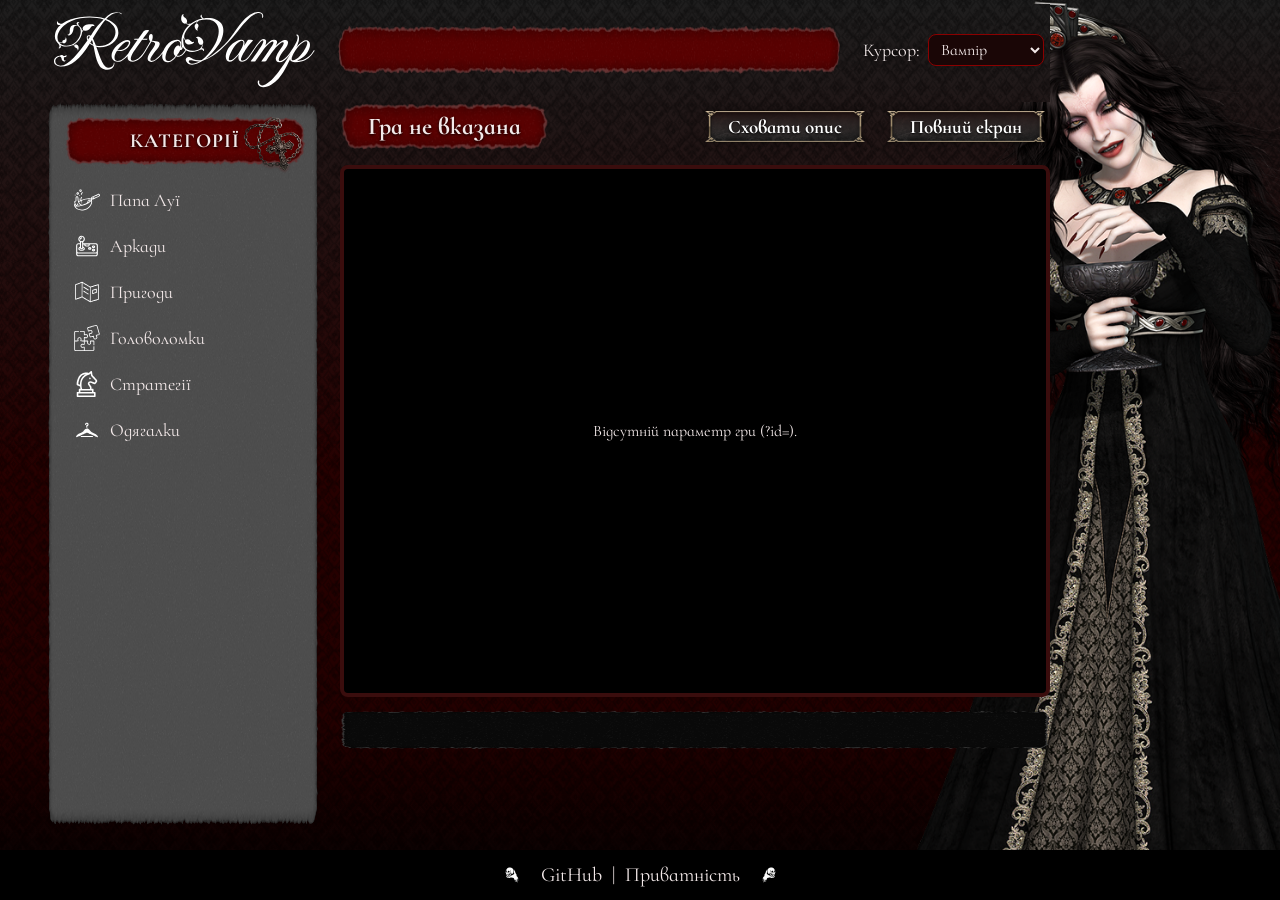
<file: play.html>
<!DOCTYPE html>
<html lang="uk">
<head>
  <meta charset="UTF-8" />
  <meta name="viewport" content="width=device-width, initial-scale=1.0" />
  <title>RetroVamp — Гра</title>
  <link rel="stylesheet" href="assets/fonts/fonts.css" />
  <link rel="stylesheet" href="assets/style.css" />
  <link rel="icon" href="favicon.ico" />
</head>
<body>
  <div class="page">
    <header>
      <a class="logo" href="index.html"><img src="assets/theme/logo.svg" alt="RetroVamp" /></a>
      <div class="ribbon"><div class="marquee"><span id="marquee">RetroVamp</span></div></div>
      <label class="cursor-pick">Курсор:
        <select id="cursorPicker">
          <option value="system">Системний</option>
          <option value="gothic-black-red">Хрест</option>
          <option value="vampire">Вампір</option>
        </select>
      </label>
    </header>

    <div class="layout">
      <aside class="sidebar">
        <img class="chrest" src="assets/theme/chrest.png" alt="" />
        <div class="side-head">Категорії</div>
        <ul class="cats" id="cats"></ul>
      </aside>

      <section class="game-panel">
        <div class="game-bar">
          <div class="game-name" id="game-title">Завантаження…</div>
          <div class="game-buttons">
            <button class="btn" id="toggleDesc">Сховати опис</button>
            <button class="btn" id="fullscreen">Повний екран</button>
          </div>
        </div>

        <div id="game"></div>

        <div class="desc-wrap open" id="descWrap">
          <div class="desc-plate">
            <div class="orig" id="origName"></div>
            <div id="gameDesc"></div>
          </div>
        </div>

        <div class="similar-section" id="similarSection" style="display:none">
          <div class="section-title">Схожі ігри</div>
          <div class="grid" id="similarGrid"></div>
        </div>
      </section>
    </div>

  </div>

  <div class="vampire"><img src="assets/theme/vampire_woman_stand.png" alt="" /></div>

  <footer>
    <div class="footer-inner">
      <img class="skull" src="assets/theme/skull_left.svg" alt="" />
      <nav class="footer-links" id="footer-links"></nav>
      <img class="skull" src="assets/theme/skull_right.svg" alt="" />
    </div>
  </footer>

  <script src="vendor/ruffle/ruffle.js"></script>
  <script src="assets/app.js"></script>
  <script src="assets/play.js"></script>
</body>
</html>
</file>
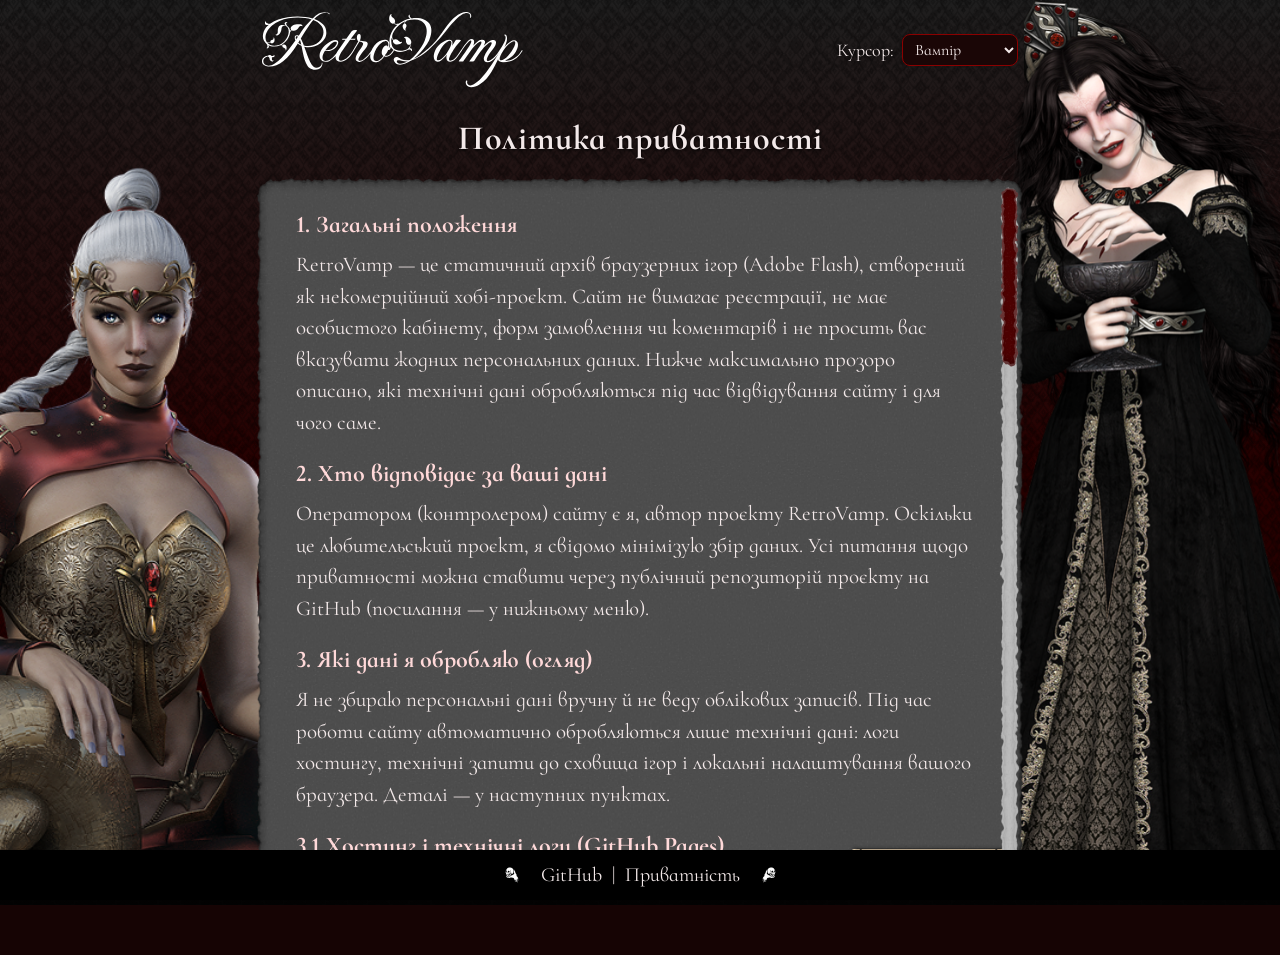
<file: privacy.html>
<!DOCTYPE html>
<html lang="uk">
<head>
  <meta charset="UTF-8" />
  <meta name="viewport" content="width=device-width, initial-scale=1.0" />
  <title>RetroVamp — Політика приватності</title>
  <link rel="stylesheet" href="assets/fonts/fonts.css" />
  <link rel="stylesheet" href="assets/style.css" />
  <link rel="icon" href="favicon.ico" />
</head>
<body class="privacy">
  <div class="page">
    <header>
      <a class="logo" href="index.html"><img src="assets/theme/logo.svg" alt="RetroVamp" /></a>
      <div class="ribbon"><div class="marquee"><span id="marquee">RetroVamp</span></div></div>
      <label class="cursor-pick">Курсор:
        <select id="cursorPicker">
          <option value="system">Системний</option>
          <option value="gothic-black-red">Хрест</option>
          <option value="vampire">Вампір</option>
        </select>
      </label>
    </header>

    <div class="privacy-layout">
      <div class="vampire-left"><img src="assets/theme/vampire_woman_sit.png" alt="" /></div>
      <div class="privacy-col">
        <div class="privacy-title">Політика приватності</div>
        <div class="scroll-wrap">
          <div class="privacy-window" id="privacyWindow"></div>
        </div>
        <a class="btn back-btn" href="index.html">Назад до ігор</a>
      </div>
    </div>

  </div>

  <div class="vampire"><img src="assets/theme/vampire_woman_stand.png" alt="" /></div>

  <footer>
    <div class="footer-inner">
      <img class="skull" src="assets/theme/skull_left.svg" alt="" />
      <nav class="footer-links" id="footer-links"></nav>
      <img class="skull" src="assets/theme/skull_right.svg" alt="" />
    </div>
  </footer>

  <script src="assets/app.js"></script>
  <script>
    (function () {
      var w = document.getElementById("privacyWindow");
      fetch("config.json")
        .then(function (r) { return r.json(); })
        .then(function (cfg) {
          var blocks = (cfg && cfg.privacy) || [];
          if (!blocks.length) {
            w.innerHTML = "<p>Інформація відсутня.</p>";
            window.setupCustomScroll(w);
            return;
          }
          w.innerHTML = blocks.map(function (b) {
            return '<div class="privacy-block"><h3>' + esc(b.title || "") + "</h3><p>" + esc(b.text || "") + "</p></div>";
          }).join("");
          window.setupCustomScroll(w);
        })
        .catch(function () { w.innerHTML = "<p>Не вдалося завантажити політику приватності.</p>"; window.setupCustomScroll(w); });

      function esc(s) {
        return String(s).replace(/[&<>"]/g, function (c) {
          return { "&": "&amp;", "<": "&lt;", ">": "&gt;", '"': "&quot;" }[c];
        });
      }
    })();
  </script>
</body>
</html>
</file>
<file: assets/fonts/fonts.css>
@font-face {
  font-family: 'Cormorant Infant';
  font-style: normal;
  font-weight: 400;
  font-display: swap;
  src: url(HhyPU44g9vKiM1sORYSiWeAsLN997_oV2QsA.woff2) format('woff2');
  unicode-range: U+0460-052F, U+1C80-1C8A, U+20B4, U+2DE0-2DFF, U+A640-A69F, U+FE2E-FE2F;
}
@font-face {
  font-family: 'Cormorant Infant';
  font-style: normal;
  font-weight: 400;
  font-display: swap;
  src: url(HhyPU44g9vKiM1sORYSiWeAsLN997_MV2QsA.woff2) format('woff2');
  unicode-range: U+0301, U+0400-045F, U+0490-0491, U+04B0-04B1, U+2116;
}
@font-face {
  font-family: 'Cormorant Infant';
  font-style: normal;
  font-weight: 400;
  font-display: swap;
  src: url(HhyPU44g9vKiM1sORYSiWeAsLN997_gV2QsA.woff2) format('woff2');
  unicode-range: U+0102-0103, U+0110-0111, U+0128-0129, U+0168-0169, U+01A0-01A1, U+01AF-01B0, U+0300-0301, U+0303-0304, U+0308-0309, U+0323, U+0329, U+1EA0-1EF9, U+20AB;
}
@font-face {
  font-family: 'Cormorant Infant';
  font-style: normal;
  font-weight: 400;
  font-display: swap;
  src: url(HhyPU44g9vKiM1sORYSiWeAsLN997_kV2QsA.woff2) format('woff2');
  unicode-range: U+0100-02BA, U+02BD-02C5, U+02C7-02CC, U+02CE-02D7, U+02DD-02FF, U+0304, U+0308, U+0329, U+1D00-1DBF, U+1E00-1E9F, U+1EF2-1EFF, U+2020, U+20A0-20AB, U+20AD-20C0, U+2113, U+2C60-2C7F, U+A720-A7FF;
}
@font-face {
  font-family: 'Cormorant Infant';
  font-style: normal;
  font-weight: 400;
  font-display: swap;
  src: url(HhyPU44g9vKiM1sORYSiWeAsLN997_cV2Q.woff2) format('woff2');
  unicode-range: U+0000-00FF, U+0131, U+0152-0153, U+02BB-02BC, U+02C6, U+02DA, U+02DC, U+0304, U+0308, U+0329, U+2000-206F, U+20AC, U+2122, U+2191, U+2193, U+2212, U+2215, U+FEFF, U+FFFD;
}
@font-face {
  font-family: 'Cormorant Infant';
  font-style: normal;
  font-weight: 700;
  font-display: swap;
  src: url(HhyPU44g9vKiM1sORYSiWeAsLN997_oV2QsA.woff2) format('woff2');
  unicode-range: U+0460-052F, U+1C80-1C8A, U+20B4, U+2DE0-2DFF, U+A640-A69F, U+FE2E-FE2F;
}
@font-face {
  font-family: 'Cormorant Infant';
  font-style: normal;
  font-weight: 700;
  font-display: swap;
  src: url(HhyPU44g9vKiM1sORYSiWeAsLN997_MV2QsA.woff2) format('woff2');
  unicode-range: U+0301, U+0400-045F, U+0490-0491, U+04B0-04B1, U+2116;
}
@font-face {
  font-family: 'Cormorant Infant';
  font-style: normal;
  font-weight: 700;
  font-display: swap;
  src: url(HhyPU44g9vKiM1sORYSiWeAsLN997_gV2QsA.woff2) format('woff2');
  unicode-range: U+0102-0103, U+0110-0111, U+0128-0129, U+0168-0169, U+01A0-01A1, U+01AF-01B0, U+0300-0301, U+0303-0304, U+0308-0309, U+0323, U+0329, U+1EA0-1EF9, U+20AB;
}
@font-face {
  font-family: 'Cormorant Infant';
  font-style: normal;
  font-weight: 700;
  font-display: swap;
  src: url(HhyPU44g9vKiM1sORYSiWeAsLN997_kV2QsA.woff2) format('woff2');
  unicode-range: U+0100-02BA, U+02BD-02C5, U+02C7-02CC, U+02CE-02D7, U+02DD-02FF, U+0304, U+0308, U+0329, U+1D00-1DBF, U+1E00-1E9F, U+1EF2-1EFF, U+2020, U+20A0-20AB, U+20AD-20C0, U+2113, U+2C60-2C7F, U+A720-A7FF;
}
@font-face {
  font-family: 'Cormorant Infant';
  font-style: normal;
  font-weight: 700;
  font-display: swap;
  src: url(HhyPU44g9vKiM1sORYSiWeAsLN997_cV2Q.woff2) format('woff2');
  unicode-range: U+0000-00FF, U+0131, U+0152-0153, U+02BB-02BC, U+02C6, U+02DA, U+02DC, U+0304, U+0308, U+0329, U+2000-206F, U+20AC, U+2122, U+2191, U+2193, U+2212, U+2215, U+FEFF, U+FFFD;
}
@font-face {
  font-family: 'Fleur De Leah';
  font-style: normal;
  font-weight: 400;
  font-display: swap;
  src: url(AYCNpXX7ftYZWLhv9UmPJTMC1v6n4b_G.woff2) format('woff2');
  unicode-range: U+0102-0103, U+0110-0111, U+0128-0129, U+0168-0169, U+01A0-01A1, U+01AF-01B0, U+0300-0301, U+0303-0304, U+0308-0309, U+0323, U+0329, U+1EA0-1EF9, U+20AB;
}
@font-face {
  font-family: 'Fleur De Leah';
  font-style: normal;
  font-weight: 400;
  font-display: swap;
  src: url(AYCNpXX7ftYZWLhv9UmPJTMC1v-n4b_G.woff2) format('woff2');
  unicode-range: U+0100-02BA, U+02BD-02C5, U+02C7-02CC, U+02CE-02D7, U+02DD-02FF, U+0304, U+0308, U+0329, U+1D00-1DBF, U+1E00-1E9F, U+1EF2-1EFF, U+2020, U+20A0-20AB, U+20AD-20C0, U+2113, U+2C60-2C7F, U+A720-A7FF;
}
@font-face {
  font-family: 'Fleur De Leah';
  font-style: normal;
  font-weight: 400;
  font-display: swap;
  src: url(AYCNpXX7ftYZWLhv9UmPJTMC1vGn4Q.woff2) format('woff2');
  unicode-range: U+0000-00FF, U+0131, U+0152-0153, U+02BB-02BC, U+02C6, U+02DA, U+02DC, U+0304, U+0308, U+0329, U+2000-206F, U+20AC, U+2122, U+2191, U+2193, U+2212, U+2215, U+FEFF, U+FFFD;
}
</file>
<file: assets/style.css>
:root {
  --red: #8b0000;
  --red-bright: #c10000;
  --panel: #2a0a0a;
  --ink: #f3e9e9;
  --cur-default: auto;
  --cur-pointer: pointer;
  --cur-text: text;
  --cur-wait: wait;
  --cur-progress: progress;
  --cur-move: move;
  --cur-help: help;
  --cur-not-allowed: not-allowed;
  --cur-ew: ew-resize;
  --cur-ns: ns-resize;
  --cur-nwse: nwse-resize;
  --cur-nesw: nesw-resize;
}

* { box-sizing: border-box; }

html, body { margin: 0; padding: 0; }

body { cursor: var(--cur-default); }
a, button, .btn, .cat-item, .card, [role="button"], label[for] { cursor: var(--cur-pointer); }
input, textarea, select, [contenteditable="true"] { cursor: var(--cur-text); }
:disabled, .disabled, [aria-disabled="true"] { cursor: var(--cur-not-allowed); }
[draggable="true"], .drag { cursor: var(--cur-move); }
body.is-busy, .loading { cursor: var(--cur-wait); }
.cursor-help, [data-cursor="help"] { cursor: var(--cur-help); }
textarea { resize: both; }

body {
  min-height: 100vh;
  padding-bottom: 60px;
  font-family: "Cormorant Infant", Georgia, serif;
  color: var(--ink);
  background-color: #160404;
  background-image: url(theme/pattern_site_bg.png), url(theme/site_bg.svg);
  background-repeat: repeat, no-repeat;
  background-size: 376px 376px, cover;
  background-position: center, center;
  background-attachment: fixed, fixed;
}

a { color: var(--ink); text-decoration: none; }

.page {
  position: relative;
  z-index: 1;
  padding: 4px clamp(48px, 18vw, 320px) 0 clamp(14px, 4vw, 48px);
}

header {
  position: sticky;
  top: 0;
  z-index: 5;
  display: grid;
  grid-template-columns: auto 1fr auto;
  align-items: center;
  gap: 12px 22px;
  padding: 8px 6px 14px;
  background-color: #160404;
  background-image: url(theme/pattern_site_bg.png), url(theme/site_bg.svg);
  background-repeat: repeat, no-repeat;
  background-size: 376px 376px, cover;
  background-position: center, center;
  background-attachment: fixed, fixed;
}

.logo {
  flex: 0 0 auto;
  display: flex;
  align-items: center;
  justify-self: start;
}
.logo img { height: clamp(48px, 8vw, 76px); width: auto; display: block; }

.ribbon {
  min-width: 0;
  display: flex;
  align-items: center;
  overflow: hidden;
  height: 50px;
  padding: 0 26px;
  background: url(theme/plagka_wide_bg.png) no-repeat center / 100% 100%;
}

.marquee {
  overflow: hidden;
  white-space: nowrap;
  width: 100%;
}
.marquee span {
  display: inline-block;
  padding-left: 100%;
  font-size: 19px;
  line-height: 50px;
  letter-spacing: .3px;
  color: #ffe9e9;
  text-shadow: 0 1px 3px #000;
  animation: marquee 22s linear infinite;
}
.marquee:hover span { animation-play-state: paused; }
@keyframes marquee {
  from { transform: translateX(0); }
  to { transform: translateX(-100%); }
}

.cursor-pick {
  flex: 0 0 auto;
  justify-self: end;
  display: flex;
  align-items: center;
  gap: 8px;
  font-size: 18px;
  white-space: nowrap;
  text-shadow: 0 1px 4px #000;
  color: var(--ink);
}
.cursor-pick select {
  font-family: inherit;
  font-size: 16px;
  color: var(--ink);
  background: #1a0606;
  border: 1px solid var(--red);
  border-radius: 8px;
  padding: 4px 8px;
}
.cursor-pick select:focus { outline: 1px solid var(--red-bright); }

footer {
  position: fixed;
  left: 0;
  right: 0;
  bottom: 0;
  width: 100%;
  z-index: 3;
  background: #000;
  min-height: 50px;
  display: flex;
  align-items: center;
  justify-content: center;
}
.footer-inner {
  display: flex;
  align-items: center;
  gap: 14px;
  font-size: clamp(14px, 2.4vw, 20px);
}
.footer-inner .skull { width: 30px; height: 30px; }
.footer-links { display: flex; align-items: center; gap: 10px; }
.footer-links a:hover { color: var(--red-bright); text-decoration: underline; }

.layout {
  display: flex;
  align-items: flex-start;
  gap: 22px;
  padding-bottom: 6px;
}

.sidebar {
  flex: 0 0 270px;
  align-self: flex-start;
  position: sticky;
  top: 100px;
  width: 270px;
  height: calc(100vh - 176px);
  display: flex;
  flex-direction: column;
  padding: 14px 12px 14px 16px;
  background: url(theme/bg_window.png) no-repeat center / 100% 100%;
  border-radius: 14px;
  z-index: 1;
}
.chrest {
  position: absolute;
  top: 6px;
  right: 8px;
  width: 72px;
  height: 72px;
  opacity: .9;
  pointer-events: none;
}
.side-head {
  flex: 0 0 auto;
  background: url(theme/h1_category_bg.png) no-repeat center / 100% 100%;
  height: 50px;
  display: flex;
  align-items: center;
  justify-content: center;
  margin-bottom: 14px;
  font-size: 20px;
  font-weight: 700;
  letter-spacing: 1px;
  text-transform: uppercase;
  text-shadow: 0 1px 3px #000;
}
.scroll-wrap {
  position: relative;
  flex: 1 1 auto;
  min-height: 0;
}
.cats-scroll {
  position: absolute;
  inset: 0;
  overflow-y: auto;
  padding-right: 16px;
}

.cats-scroll, .privacy-window {
  scrollbar-width: none;
  -ms-overflow-style: none;
}
.cats-scroll::-webkit-scrollbar, .privacy-window::-webkit-scrollbar {
  width: 0;
  height: 0;
  display: none;
}
.scroll-track {
  position: absolute;
  top: 8px;
  bottom: 8px;
  right: 4px;
  width: 21px;
  background: url(theme/scroll_bar_inactive.png) center / 100% 100% no-repeat;
  border-radius: 8px;
  cursor: pointer;
  z-index: 6;
  display: none;
}
.cats-scroll .scroll-track { top: 8px; }
.scroll-thumb {
  position: absolute;
  left: 0;
  top: 0;
  width: 21px;
  background: url(theme/scroll_bar_active.png) center / 100% 100% no-repeat;
  border-radius: 8px;
  cursor: grab;
}
.scroll-thumb:active { cursor: grabbing; }
.cats { list-style: none; margin: 0; padding: 0; display: flex; flex-direction: column; gap: 6px; }
.cat {
  display: flex;
  align-items: center;
  gap: 10px;
  padding: 7px 10px;
  border-radius: 8px;
  cursor: var(--cur-pointer);
  font-size: 18px;
  transition: background .15s;
}
.cat:hover, .cat.active {
  background: url(theme/highlight_category.png) center / 100% 100% no-repeat;
}
.cat .cat-icon { width: 26px; height: 26px; flex: 0 0 26px; text-align: center; font-size: 22px; line-height: 26px; }
.cat .cat-icon img { width: 100%; height: 100%; }

.content {
  position: relative;
  flex: 1 1 auto;
  min-width: 0;
  margin: 0 auto;
  padding: 16px 18px 20px;
  border-radius: 14px;
}
.content::before {
  content: "";
  position: absolute;
  inset: 0;
  z-index: -1;
  background: url(theme/bg_window.png) no-repeat center / 100% 100%;
  border-radius: 14px;
  pointer-events: none;
}
.search {
  width: 100%;
  max-width: 360px;
  margin: 0 0 16px;
  padding: 9px 14px;
  font-family: inherit;
  font-size: 19px;
  color: var(--ink);
  background: rgba(0, 0, 0, .45);
  border: 1px solid #5a1414;
  border-radius: 8px;
}
.search::placeholder { color: #c9a9a9; }

.grid {
  display: grid;
  grid-template-columns: repeat(auto-fill, minmax(150px, 180px));
  gap: 18px;
  justify-content: start;
}
.card {
  position: relative;
  display: flex;
  flex-direction: column;
  background: rgba(0, 0, 0, .35);
  border: none;
  border-radius: 10px;
  overflow: hidden;
  clip-path: polygon(0.00% 0.00%, 1.56% 0.04%, 3.13% 0.08%, 4.69% 0.13%, 6.25% 0.15%, 7.81% 0.42%, 9.38% 0.46%, 10.94% 0.36%, 12.50% 0.34%, 14.06% 0.26%, 15.63% 0.25%, 17.19% 0.02%, 18.75% 0.16%, 20.31% 0.55%, 21.88% 0.28%, 23.44% 0.94%, 25.00% 0.94%, 26.56% 1.16%, 28.13% 0.17%, 29.69% 0.34%, 31.25% 0.10%, 32.81% 0.38%, 34.38% 0.44%, 35.94% 0.70%, 37.50% 1.42%, 39.06% 0.59%, 40.63% 1.53%, 42.19% 0.62%, 43.75% 1.73%, 45.31% 0.41%, 46.88% 0.41%, 48.44% 0.45%, 50.00% 0.21%, 51.56% 0.50%, 53.13% 0.55%, 54.69% 1.53%, 56.25% 0.87%, 57.81% 0.44%, 59.38% 1.51%, 60.94% 1.35%, 62.50% 0.37%, 64.06% 0.00%, 65.63% 0.01%, 67.19% 0.48%, 68.75% 0.38%, 70.31% 1.01%, 71.88% 1.07%, 73.44% 0.36%, 75.00% 0.77%, 76.56% 1.29%, 78.13% 1.05%, 79.69% 0.44%, 81.25% 0.12%, 82.81% 0.05%, 84.38% 0.43%, 85.94% 0.04%, 87.50% 0.45%, 89.06% 0.44%, 90.63% 0.29%, 92.19% 0.25%, 93.75% 0.21%, 95.31% 0.19%, 96.88% 0.00%, 98.44% 0.02%, 100.00% 0.00%, 100.00% 0.00%, 99.98% 1.56%, 99.96% 3.13%, 99.77% 4.69%, 99.88% 6.25%, 99.55% 7.81%, 99.59% 9.38%, 99.50% 10.94%, 99.94% 12.50%, 99.64% 14.06%, 99.56% 15.63%, 100.00% 17.19%, 99.78% 18.75%, 99.67% 20.31%, 99.49% 21.88%, 99.73% 23.44%, 99.62% 25.00%, 98.59% 26.56%, 99.62% 28.13%, 99.91% 29.69%, 99.38% 31.25%, 99.42% 32.81%, 99.09% 34.38%, 99.35% 35.94%, 98.87% 37.50%, 98.85% 39.06%, 98.48% 40.63%, 98.70% 42.19%, 99.22% 43.75%, 99.57% 45.31%, 99.99% 46.88%, 99.84% 48.44%, 99.37% 50.00%, 99.51% 51.56%, 99.00% 53.13%, 98.31% 54.69%, 98.16% 56.25%, 98.91% 57.81%, 98.90% 59.38%, 98.79% 60.94%, 98.98% 62.50%, 98.86% 64.06%, 99.21% 65.63%, 99.27% 67.19%, 99.80% 68.75%, 99.75% 70.31%, 99.19% 71.88%, 99.17% 73.44%, 99.33% 75.00%, 99.66% 76.56%, 99.48% 78.13%, 99.14% 79.69%, 99.78% 81.25%, 99.83% 82.81%, 99.65% 84.38%, 99.92% 85.94%, 99.58% 87.50%, 99.48% 89.06%, 99.67% 90.63%, 99.54% 92.19%, 99.79% 93.75%, 99.83% 95.31%, 99.88% 96.88%, 100.00% 98.44%, 100.00% 100.00%, 100.00% 100.00%, 98.44% 99.98%, 96.88% 99.87%, 95.31% 99.81%, 93.75% 99.91%, 92.19% 99.79%, 90.63% 99.47%, 89.06% 99.57%, 87.50% 99.42%, 85.94% 99.95%, 84.38% 99.83%, 82.81% 99.58%, 81.25% 99.34%, 79.69% 99.31%, 78.13% 99.41%, 76.56% 99.28%, 75.00% 99.05%, 73.44% 99.04%, 71.88% 99.77%, 70.31% 98.89%, 68.75% 99.95%, 67.19% 99.74%, 65.63% 99.11%, 64.06% 99.07%, 62.50% 98.71%, 60.94% 98.87%, 59.38% 99.04%, 57.81% 98.84%, 56.25% 98.93%, 54.69% 98.69%, 53.13% 99.77%, 51.56% 99.50%, 50.00% 99.85%, 48.44% 99.20%, 46.88% 99.83%, 45.31% 99.14%, 43.75% 99.33%, 42.19% 98.46%, 40.63% 98.53%, 39.06% 99.13%, 37.50% 99.90%, 35.94% 99.92%, 34.38% 99.87%, 32.81% 99.52%, 31.25% 98.98%, 29.69% 99.29%, 28.13% 99.62%, 26.56% 98.88%, 25.00% 99.46%, 23.44% 99.57%, 21.88% 99.61%, 20.31% 99.96%, 18.75% 99.74%, 17.19% 99.83%, 15.63% 99.86%, 14.06% 99.70%, 12.50% 99.37%, 10.94% 99.57%, 9.38% 99.88%, 7.81% 99.74%, 6.25% 99.69%, 4.69% 99.85%, 3.13% 99.96%, 1.56% 99.98%, 0.00% 100.00%, 0.00% 100.00%, 0.05% 98.44%, 0.10% 96.88%, 0.14% 95.31%, 0.19% 93.75%, 0.42% 92.19%, 0.42% 90.63%, 0.14% 89.06%, 0.60% 87.50%, 0.54% 85.94%, 0.21% 84.38%, 0.37% 82.81%, 0.53% 81.25%, 0.82% 79.69%, 0.42% 78.13%, 0.33% 76.56%, 0.35% 75.00%, 1.04% 73.44%, 0.41% 71.88%, 0.04% 70.31%, 0.89% 68.75%, 0.09% 67.19%, 0.11% 65.63%, 0.07% 64.06%, 0.54% 62.50%, 0.82% 60.94%, 0.70% 59.38%, 1.83% 57.81%, 1.52% 56.25%, 1.67% 54.69%, 0.28% 53.13%, 0.64% 51.56%, 0.07% 50.00%, 0.86% 48.44%, 0.17% 46.88%, 0.71% 45.31%, 1.71% 43.75%, 1.73% 42.19%, 1.19% 40.63%, 1.61% 39.06%, 0.48% 37.50%, 0.04% 35.94%, 0.48% 34.38%, 0.68% 32.81%, 0.12% 31.25%, 0.18% 29.69%, 1.36% 28.13%, 0.47% 26.56%, 0.44% 25.00%, 0.99% 23.44%, 0.73% 21.88%, 0.63% 20.31%, 0.24% 18.75%, 0.27% 17.19%, 0.09% 15.63%, 0.32% 14.06%, 0.42% 12.50%, 0.51% 10.94%, 0.37% 9.38%, 0.36% 7.81%, 0.29% 6.25%, 0.09% 4.69%, 0.02% 3.13%, 0.01% 1.56%, 0.00% 0.00%);
  transition: transform .15s;
}
.card:hover, .card:focus, .card:focus-within {
  transform: translateY(-3px);
  outline: none;
}
.card .card-stroke {
  position: absolute;
  inset: 0;
  width: 100%;
  height: 100%;
  pointer-events: none;
  z-index: 2;
  overflow: visible;
}
.card .card-stroke path {
  stroke: #000;
  stroke-width: 5;
  vector-effect: non-scaling-stroke;
  fill: none;
  transition: stroke .15s;
}
.card:hover .card-stroke path,
.card:focus .card-stroke path,
.card:focus-within .card-stroke path {
  stroke: #730000;
}
.card-cover { width: 100%; aspect-ratio: 1 / 1; height: auto; object-fit: contain; display: block; background: #1a0606; }
.card-body { padding: 10px 12px 14px; display: flex; flex-direction: column; gap: 8px; flex: 1 1 auto; }
.card-title { font-size: 18px; font-weight: 700; line-height: 1.15; }
.card-meta { font-size: 14px; opacity: .8; }

.btn {
  align-self: flex-start;
  border: none;
  cursor: var(--cur-pointer);
  color: #fff;
  font-family: inherit;
  font-size: 19px;
  font-weight: 700;
  padding: 9px 28px;
  background: url(theme/button.png) no-repeat center / 100% 100%;
  text-shadow: 0 1px 2px #000;
}
.btn:hover { filter: brightness(1.12); }

.pager {
  display: flex;
  justify-content: center;
  align-items: center;
  flex-wrap: wrap;
  gap: 8px;
  margin: 30px 0 12px;
}
.pager button.page {
  min-width: 46px;
  height: 46px;
  padding: 0;
  display: inline-flex;
  align-items: center;
  justify-content: center;
  font-family: inherit;
  font-size: 18px;
  font-weight: 700;
  color: #f3e6e6;
  background: url(theme/page_cirle_idle.png) no-repeat center / 100% 100%;
  border: none;
  border-radius: 50%;
  cursor: var(--cur-pointer);
  transition: transform .15s, filter .15s;
}
.pager button.page:hover:not(.disabled),
.pager button.page.active {
  background-image: url(theme/page_cirle_hover.png);
  color: #fff;
}
.pager button.page:hover:not(.disabled) {
  transform: translateY(-2px);
}
.pager button.page.disabled {
  opacity: .4;
  cursor: var(--cur-not-allowed);
}
.pager button.page.arrow {
  background-image: none;
  border-radius: 0;
  min-width: auto;
  height: auto;
  font-family: 'Fleur De Leah', cursive;
  font-size: 32px;
  line-height: 1;
  padding: 0 10px;
  color: #f3e6e6;
}
.pager button.page.arrow:hover:not(.disabled) {
  background-image: none;
  transform: translateY(-2px);
  color: #ffd9d9;
}
.pager .gap {
  color: #c9a9a9;
  padding: 0 2px;
}

.game-panel { flex: 1 1 auto; min-width: 0; max-width: 1100px; margin: 0 auto; display: flex; flex-direction: column; gap: 14px; }
.game-bar { display: flex; align-items: center; justify-content: space-between; gap: 14px; flex-wrap: wrap; }
.game-name {
  flex: 0 1 auto;
  width: auto;
  max-width: 60%;
  min-width: 0;
  background: url(theme/game_name_bg.png) no-repeat center / 100% 100%;
  padding: 10px 28px;
  font-size: clamp(19px, 3vw, 24px);
  font-weight: 700;
  text-align: center;
  text-shadow: 0 1px 3px #000;
  white-space: nowrap;
  overflow: hidden;
  text-overflow: ellipsis;
}
.game-buttons { display: flex; gap: 12px; flex: 0 0 auto; }

#game {
  position: relative;
  width: 100%;
  max-width: 720px;
  margin: 0 auto;
  aspect-ratio: 4 / 3;
  background: #000;
  border: 4px solid #3a0d0d;
  border-radius: 8px;
  overflow: hidden;
  display: flex;
  align-items: center;
  justify-content: center;
}
#game ruffle-player, #game embed, #game object { width: 100% !important; height: 100% !important; }

.desc-wrap { display: none; }
.desc-wrap.open { display: block; }
.desc-plate {
  padding: 16px 20px;
  background: url(theme/description_bg.png) no-repeat center / 100% 100%;
  border-radius: 10px;
  font-size: clamp(17px, 2.6vw, 20px);
  line-height: 1.4;
}
.desc-plate .orig { color: var(--red-bright); font-weight: 700; margin-bottom: 6px; }

.section-title { font-size: clamp(20px, 3vw, 24px); font-weight: 700; margin: 6px 0; text-shadow: 0 1px 3px #000; }
.similar-section { background: url(theme/bg_window.png) no-repeat center / 100% 100%; border-radius: 14px; padding: 14px 16px; }

.privacy-layout {
  display: flex;
  align-items: center;
  justify-content: center;
  gap: 10px;
  padding: 0 0 18px;
}
.vampire-left {
  position: fixed;
  left: 0;
  bottom: 0;
  top: auto;
  height: 100vh;
  width: auto;
  max-width: 42vw;
  pointer-events: none;
  z-index: -1;
}
.vampire-left img { position: absolute; bottom: 0; left: 0; height: 86vh; width: auto; display: block; object-fit: contain; }
.privacy-col { flex: 1 1 auto; max-width: 1300px; position: relative; }
body.privacy .ribbon { display: none; }
body.privacy header {
  grid-template-columns: auto 1fr auto;
  max-width: 1300px;
  margin: 0 auto;
}
body.privacy .page {
  padding-left: clamp(48px, 20vw, 420px);
  padding-right: clamp(48px, 20vw, 420px);
}
body.privacy .cursor-pick {
  position: static;
  grid-column: 3;
  justify-self: end;
}
.privacy-title {
  height: auto;
  display: flex;
  align-items: center;
  justify-content: center;
  font-size: clamp(24px, 6vw, 34px);
  font-weight: 700;
  letter-spacing: 1px;
  text-shadow: 0 1px 3px #000;
  margin: 16px 0 18px;
  text-align: center;
}
.privacy-window {
  position: relative;
  max-height: calc(100vh - 200px);
  overflow-y: auto;
  padding: 30px 52px 30px 40px;
  background: url(theme/bg_window.png) no-repeat center / 100% 100%;
  border-radius: 14px;
  font-size: clamp(17px, 2.6vw, 21px);
  line-height: 1.5;
}
.privacy-block { margin-bottom: 18px; }
.privacy-block h3 { margin: 0 0 6px; font-size: 24px; color: #ffd9d9; }
.privacy-block p { margin: 0; }

.back-btn { position: absolute; right: 14px; bottom: -8px; }

.vampire {
  position: fixed;
  right: 0;
  top: 0;
  bottom: auto;
  height: 100vh;
  width: auto;
  max-width: min(56vw, 680px);
  pointer-events: none;
  z-index: -1;
}
.vampire img { height: 100vh; width: auto; display: block; object-fit: contain; }

@media (max-width: 1024px) {
  .layout { flex-direction: column; }
  .sidebar {
    position: static;
    flex: 1 1 auto;
    width: auto;
    max-height: none;
    overflow: visible;
  }
  .content, .game-panel { max-width: none; margin: 0; }
}
@media (max-width: 768px) {
  header { grid-template-columns: 1fr auto; gap: 12px; }
  .logo { justify-self: start; }
  .cursor-pick { position: static; justify-self: end; width: auto; }
  .ribbon { grid-column: 1 / -1; }
  .vampire { display: none; }
  .page { padding-right: clamp(14px, 4vw, 48px); }
  .game-bar { gap: 10px; }
  .game-name { max-width: 100%; }
  .footer-inner { flex-wrap: wrap; padding: 6px 10px; }
}
@media (max-width: 520px) {
  .search { max-width: 100%; }
  .grid { grid-template-columns: repeat(auto-fill, minmax(130px, 1fr)); }
  .card-title { font-size: 16px; }
  .card-meta { font-size: 13px; }
  .logo img { height: 52px; }
  .cursor-pick { font-size: 15px; }
  .game-name { font-size: 19px; padding: 8px 16px; }
  .desc-plate { font-size: 17px; padding: 12px 14px; }
  .privacy-window { padding: 16px 14px; }
  .vampire-left { display: none; }
  .pager button.page { min-width: 40px; height: 40px; font-size: 16px; }
  .pager button.page.arrow { font-size: 26px; }
}
</file>
